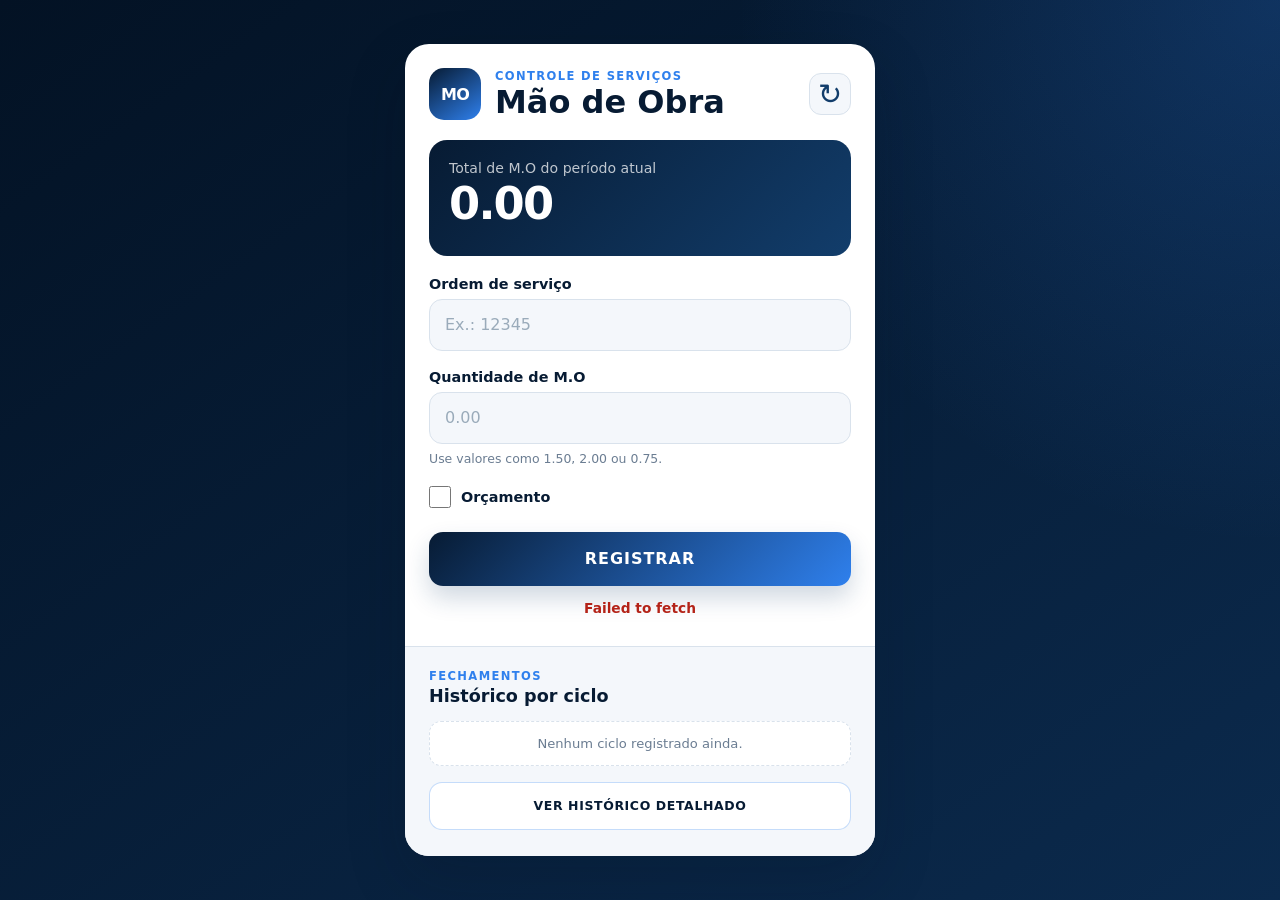
<file: index.html>
<!DOCTYPE html>
<html lang="pt-BR">
<head>
  <meta charset="UTF-8">
  <meta name="viewport" content="width=device-width, initial-scale=1.0, viewport-fit=cover">
  <meta name="theme-color" content="#071b33">
  <meta name="description" content="Registro simples de ordem de serviço e mão de obra.">
  <meta name="mobile-web-app-capable" content="yes">
  <meta name="apple-mobile-web-app-capable" content="yes">
  <meta name="apple-mobile-web-app-status-bar-style" content="black-translucent">
  <meta name="apple-mobile-web-app-title" content="Mão de Obra">

  <title>Mão de Obra</title>

  <link rel="manifest" href="./manifest.webmanifest">
  <link rel="icon" type="image/svg+xml" href="./icons/icon.svg">
  <link rel="apple-touch-icon" href="./icons/icon.svg">
  <link rel="stylesheet" href="styles.css">
  <style>
    .checkbox-field {
      display: flex;
      align-items: center;
      gap: 10px;
      width: fit-content;
      margin: 20px 0 0;
      cursor: pointer;
      user-select: none;
    }

    .checkbox-field input[type="checkbox"] {
      width: 22px;
      min-height: 22px;
      height: 22px;
      margin: 0;
      padding: 0;
      flex: 0 0 22px;
      accent-color: var(--blue-500);
      cursor: pointer;
    }

    .checkbox-field span {
      line-height: 1;
    }
  </style>
</head>
<body>
  <main class="page-shell">
    <section class="app-card" aria-labelledby="page-title">
      <header class="app-header">
        <div class="brand-mark" aria-hidden="true">MO</div>
        <div>
          <p class="eyebrow">CONTROLE DE SERVIÇOS</p>
          <h1 id="page-title">Mão de Obra</h1>
        </div>
        <button id="btn-atualizar" class="refresh-button" type="button" aria-label="Atualizar dados" title="Atualizar dados"><span aria-hidden="true">↻</span></button>
      </header>

      <section class="total-card" aria-live="polite">
        <span>Total de M.O do período atual</span>
        <strong id="total-mo">0.00</strong>
        <small id="periodo-atual" class="period-label"></small>
      </section>

      <form id="registro-form" class="form-card" novalidate>
        <div class="field-group">
          <label for="ordem-servico">Ordem de serviço</label>
          <input id="ordem-servico" name="ordemServico" type="text" inputmode="numeric" autocomplete="off" placeholder="Ex.: 12345" maxlength="40" required>
        </div>

        <div class="field-group">
          <label for="mao-obra">Quantidade de M.O</label>
          <input id="mao-obra" name="maoObra" type="text" inputmode="decimal" autocomplete="off" placeholder="0.00" required>
          <small>Use valores como 1.50, 2.00 ou 0.75.</small>
        </div>

        <label class="checkbox-field" for="orcamento">
          <input id="orcamento" name="orcamento" type="checkbox">
          <span>Orçamento</span>
        </label>

        <button id="btn-registrar" type="submit">REGISTRAR</button>
        <p id="status" class="status" role="status" aria-live="polite"></p>
      </form>

      <section class="history-section" aria-labelledby="history-title">
        <p class="eyebrow">FECHAMENTOS</p>
        <h2 id="history-title">Histórico por ciclo</h2>
        <div id="history-list" class="history-list" aria-live="polite">
          <p class="history-empty">Nenhum ciclo registrado ainda.</p>
        </div>
        <a class="link-button" href="historico.html">VER HISTÓRICO DETALHADO</a>
      </section>
    </section>
  </main>

  <script src="refresh.js" defer></script>
  <script src="app.js" defer></script>
</body>
</html>
</file>
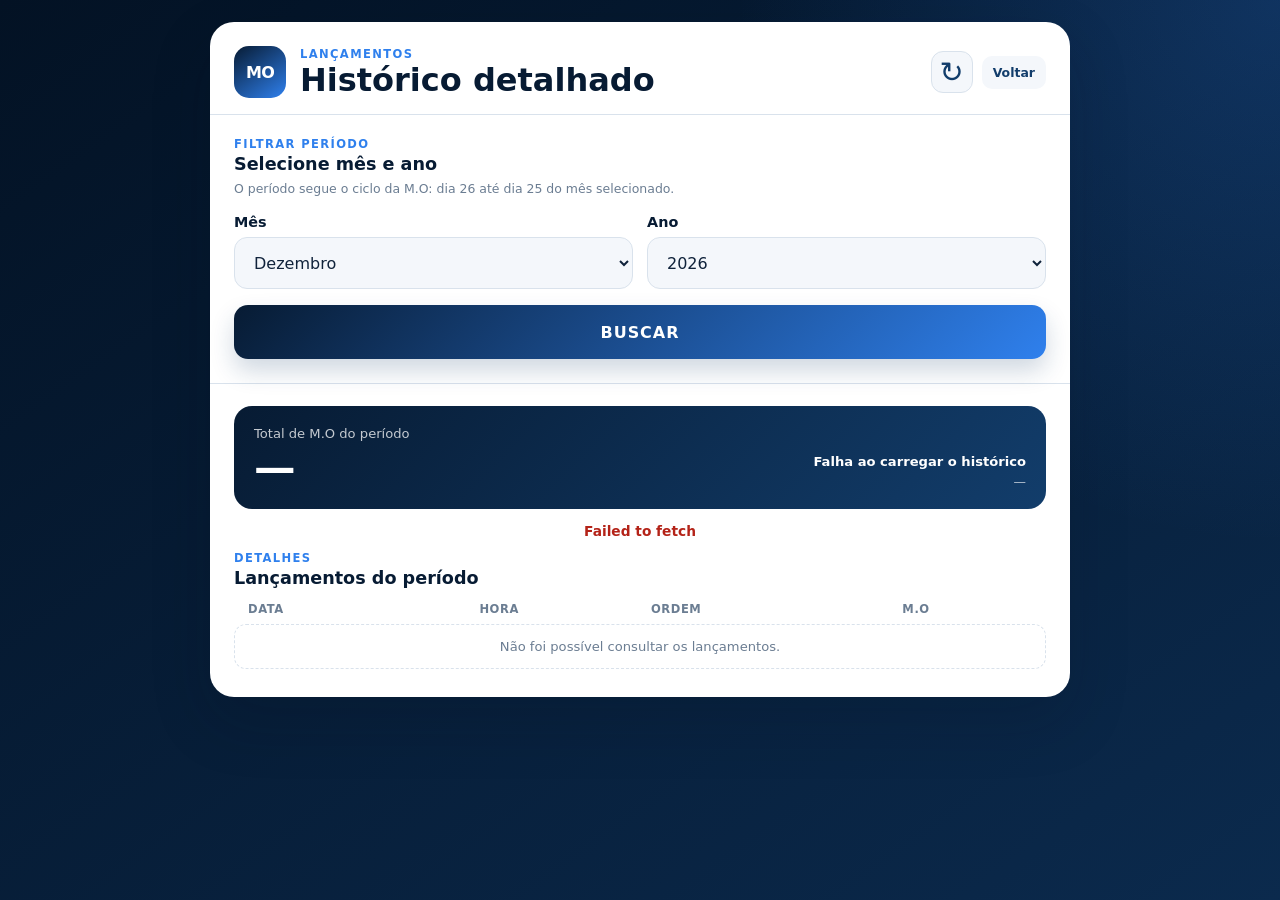
<file: historico.html>
<!DOCTYPE html>
<html lang="pt-BR">
<head>
  <meta charset="UTF-8">
  <meta name="viewport" content="width=device-width, initial-scale=1.0, viewport-fit=cover">
  <meta name="theme-color" content="#071b33">
  <meta name="description" content="Histórico detalhado dos lançamentos de mão de obra.">
  <meta name="mobile-web-app-capable" content="yes">
  <meta name="apple-mobile-web-app-capable" content="yes">
  <meta name="apple-mobile-web-app-status-bar-style" content="black-translucent">
  <meta name="apple-mobile-web-app-title" content="Mão de Obra">

  <title>Histórico | Mão de Obra</title>

  <link rel="manifest" href="./manifest.webmanifest">
  <link rel="icon" type="image/svg+xml" href="./icons/icon.svg">
  <link rel="apple-touch-icon" href="./icons/icon.svg">
  <link rel="stylesheet" href="styles.css">
</head>
<body>
  <main class="page-shell history-page-shell">
    <section class="app-card wide" aria-labelledby="page-title">
      <header class="app-header history-page-header">
        <div class="brand-mark" aria-hidden="true">MO</div>
        <div class="header-copy">
          <p class="eyebrow">LANÇAMENTOS</p>
          <h1 id="page-title">Histórico detalhado</h1>
        </div>
        <div class="header-actions">
          <button id="btn-atualizar" class="refresh-button" type="button" aria-label="Atualizar dados" title="Atualizar dados"><span aria-hidden="true">↻</span></button>
          <a class="header-back" href="index.html">Voltar</a>
        </div>
      </header>

      <section class="filter-card" aria-labelledby="filter-title">
        <div>
          <p class="eyebrow">FILTRAR PERÍODO</p>
          <h2 id="filter-title">Selecione mês e ano</h2>
          <small>O período segue o ciclo da M.O: dia 26 até dia 25 do mês selecionado.</small>
        </div>

        <form id="historico-form" class="filter-form">
          <div class="filter-grid">
            <div class="field-group">
              <label for="mes">Mês</label>
              <select id="mes" name="mes" required>
                <option value="1">Janeiro</option>
                <option value="2">Fevereiro</option>
                <option value="3">Março</option>
                <option value="4">Abril</option>
                <option value="5">Maio</option>
                <option value="6">Junho</option>
                <option value="7">Julho</option>
                <option value="8">Agosto</option>
                <option value="9">Setembro</option>
                <option value="10">Outubro</option>
                <option value="11">Novembro</option>
                <option value="12">Dezembro</option>
              </select>
            </div>

            <div class="field-group">
              <label for="ano">Ano</label>
              <select id="ano" name="ano" required></select>
            </div>
          </div>

          <button id="btn-buscar" class="filter-action" type="submit">BUSCAR</button>
        </form>
      </section>

      <section class="history-summary" aria-live="polite">
        <div>
          <span>Total de M.O do período</span>
          <strong id="historico-total">0.00</strong>
        </div>
        <div class="history-summary-meta">
          <span id="historico-periodo">Selecione um período</span>
          <small id="historico-quantidade">0 lançamentos</small>
        </div>
      </section>

      <p id="historico-status" class="status history-status" role="status" aria-live="polite"></p>

      <section class="records-section" aria-labelledby="records-title">
        <div class="records-title-row">
          <div>
            <p class="eyebrow">DETALHES</p>
            <h2 id="records-title">Lançamentos do período</h2>
          </div>
        </div>

        <div class="records-head" aria-hidden="true">
          <span>Data</span>
          <span>Hora</span>
          <span>Ordem</span>
          <span>M.O</span>
        </div>

        <div id="lancamentos-list" class="records-list" aria-live="polite">
          <p class="history-empty">Carregando lançamentos...</p>
        </div>
      </section>
    </section>
  </main>

  <script src="refresh.js" defer></script>
  <script src="historico.js" defer></script>
</body>
</html>
</file>
<file: styles.css>
:root {
  --navy-950: #031224;
  --navy-900: #071b33;
  --navy-800: #0b2a4d;
  --navy-700: #123d6b;
  --blue-500: #2f80ed;
  --blue-400: #5aa2ff;
  --surface: #ffffff;
  --surface-soft: #f4f7fb;
  --text: #10233b;
  --muted: #6b7d92;
  --border: #d9e2ec;
  --success: #177245;
  --danger: #b42318;
  --shadow: 0 24px 60px rgba(3, 18, 36, 0.18);
}

* {
  box-sizing: border-box;
}

html {
  min-height: 100%;
  background: var(--navy-950);
}

body {
  min-height: 100vh;
  margin: 0;
  font-family: Inter, ui-sans-serif, system-ui, -apple-system, BlinkMacSystemFont, "Segoe UI", sans-serif;
  color: var(--text);
  background:
    radial-gradient(circle at top right, rgba(47, 128, 237, 0.22), transparent 34rem),
    linear-gradient(145deg, var(--navy-950), var(--navy-800));
}

button,
input,
select {
  font: inherit;
}

.page-shell {
  min-height: 100vh;
  display: grid;
  place-items: center;
  padding: max(22px, env(safe-area-inset-top)) 18px max(22px, env(safe-area-inset-bottom));
}

.app-card {
  width: min(100%, 470px);
  background: var(--surface);
  border-radius: 24px;
  box-shadow: var(--shadow);
  overflow: hidden;
}

.app-card.wide {
  width: min(100%, 860px);
}

.app-header {
  display: flex;
  align-items: center;
  gap: 14px;
  padding: 24px 24px 16px;
}

.header-actions {
  display: flex;
  align-items: center;
  gap: 9px;
  margin-left: auto;
}

.app-header .refresh-button {
  display: grid;
  place-items: center;
  flex: 0 0 42px;
  width: 42px;
  min-height: 42px;
  height: 42px;
  margin: 0 0 0 auto;
  padding: 0;
  border: 1px solid var(--border);
  border-radius: 12px;
  color: var(--navy-700);
  background: var(--surface-soft);
  box-shadow: none;
  font-size: 1.8rem;
  font-weight: 500;
  letter-spacing: 0;
}

.app-header .refresh-button:hover {
  color: var(--blue-500);
  border-color: var(--blue-500);
  box-shadow: none;
}

.refresh-button:focus-visible {
  outline: 3px solid var(--blue-500);
  outline-offset: 2px;
}

.refresh-button.is-refreshing span {
  animation: giro-atualizacao 0.8s linear infinite;
}

@keyframes giro-atualizacao {
  to { transform: rotate(360deg); }
}

.pull-refresh-indicator {
  position: fixed;
  z-index: 100;
  top: calc(12px + env(safe-area-inset-top));
  left: 50%;
  min-width: 180px;
  padding: 10px 14px;
  border-radius: 999px;
  color: #fff;
  background: var(--navy-900);
  box-shadow: 0 8px 22px rgba(3, 18, 36, 0.2);
  font-size: 0.8rem;
  font-weight: 700;
  text-align: center;
  pointer-events: none;
  opacity: 0;
  transform: translate(-50%, -12px);
  transition: opacity 0.15s ease, transform 0.15s ease;
}

.pull-refresh-indicator.visible {
  opacity: 1;
  transform: translate(-50%, 0);
}

@media (prefers-reduced-motion: reduce) {
  .refresh-button.is-refreshing span { animation: none; }
  .pull-refresh-indicator { transition: none; }
}

.brand-mark {
  width: 52px;
  height: 52px;
  display: grid;
  place-items: center;
  flex: 0 0 auto;
  border-radius: 15px;
  color: #fff;
  font-weight: 800;
  letter-spacing: -0.04em;
  background: linear-gradient(145deg, var(--navy-900), var(--blue-500));
}

.eyebrow {
  margin: 0 0 3px;
  font-size: 0.72rem;
  font-weight: 800;
  letter-spacing: 0.12em;
  color: var(--blue-500);
}

h1,
h2 {
  margin: 0;
  color: var(--navy-900);
}

h1 {
  font-size: clamp(1.65rem, 6vw, 2rem);
  line-height: 1.05;
}

h2 {
  font-size: 1.1rem;
}

.total-card {
  margin: 4px 24px 20px;
  padding: 20px;
  border-radius: 18px;
  color: #fff;
  background: linear-gradient(135deg, var(--navy-900), var(--navy-700));
}

.total-card span {
  display: block;
  margin-bottom: 6px;
  font-size: 0.88rem;
  color: rgba(255, 255, 255, 0.74);
}

.total-card strong {
  display: block;
  font-size: clamp(2rem, 10vw, 2.8rem);
  line-height: 1;
  font-variant-numeric: tabular-nums;
  letter-spacing: -0.04em;
}

.total-card .period-label {
  margin-top: 9px;
  color: rgba(255, 255, 255, 0.72);
  font-size: 0.76rem;
}

.form-card {
  padding: 0 24px 26px;
}

.field-group + .field-group {
  margin-top: 18px;
}

label {
  display: block;
  margin-bottom: 7px;
  font-size: 0.9rem;
  font-weight: 750;
  color: var(--navy-900);
}

input,
select {
  width: 100%;
  min-height: 52px;
  padding: 0 15px;
  border: 1px solid var(--border);
  border-radius: 13px;
  outline: none;
  color: var(--text);
  background: var(--surface-soft);
  transition: border-color 0.2s ease, box-shadow 0.2s ease, background 0.2s ease;
}

select {
  cursor: pointer;
}

input:focus,
select:focus {
  border-color: var(--blue-500);
  background: #fff;
  box-shadow: 0 0 0 4px rgba(47, 128, 237, 0.12);
}

input::placeholder {
  color: #9aabba;
}

small {
  display: block;
  margin-top: 7px;
  color: var(--muted);
  font-size: 0.78rem;
}

button {
  width: 100%;
  min-height: 54px;
  margin-top: 24px;
  border: 0;
  border-radius: 14px;
  cursor: pointer;
  color: #fff;
  font-weight: 850;
  letter-spacing: 0.06em;
  background: linear-gradient(135deg, var(--navy-900), var(--blue-500));
  box-shadow: 0 12px 24px rgba(18, 61, 107, 0.2);
  transition: transform 0.15s ease, opacity 0.15s ease, box-shadow 0.15s ease;
}

button:hover {
  box-shadow: 0 14px 28px rgba(18, 61, 107, 0.28);
}

button:active {
  transform: translateY(1px);
}

button:disabled {
  cursor: wait;
  opacity: 0.68;
}

.status {
  min-height: 20px;
  margin: 14px 2px 0;
  text-align: center;
  font-size: 0.86rem;
  font-weight: 650;
  color: var(--muted);
}

.status.success {
  color: var(--success);
}

.status.error {
  color: var(--danger);
}

.history-section {
  padding: 22px 24px 26px;
  border-top: 1px solid var(--border);
  background: var(--surface-soft);
}

.history-list {
  display: grid;
  gap: 10px;
  margin-top: 15px;
}

.history-item {
  display: flex;
  align-items: center;
  justify-content: space-between;
  gap: 14px;
  padding: 13px 14px;
  border: 1px solid var(--border);
  border-radius: 13px;
  background: #fff;
}

.history-item.current {
  border-color: rgba(47, 128, 237, 0.42);
  box-shadow: inset 3px 0 0 var(--blue-500);
}

.history-info {
  min-width: 0;
}

.history-info > strong {
  display: block;
  font-size: 0.78rem;
  line-height: 1.4;
  color: var(--text);
}

.current-badge {
  display: inline-block;
  margin-top: 5px;
  padding: 3px 7px;
  border-radius: 999px;
  font-size: 0.62rem;
  font-weight: 850;
  letter-spacing: 0.06em;
  color: var(--blue-500);
  background: rgba(47, 128, 237, 0.1);
}

.history-total {
  flex: 0 0 auto;
  font-size: 1.1rem;
  color: var(--navy-900);
  font-variant-numeric: tabular-nums;
}

.history-empty {
  margin: 0;
  padding: 14px;
  border: 1px dashed var(--border);
  border-radius: 12px;
  text-align: center;
  color: var(--muted);
  font-size: 0.82rem;
  background: #fff;
}

.link-button {
  min-height: 48px;
  margin-top: 16px;
  display: flex;
  align-items: center;
  justify-content: center;
  padding: 0 16px;
  border: 1px solid rgba(47, 128, 237, 0.28);
  border-radius: 13px;
  text-decoration: none;
  text-align: center;
  color: var(--navy-900);
  font-size: 0.78rem;
  font-weight: 850;
  letter-spacing: 0.05em;
  background: #fff;
}

.link-button:hover {
  border-color: var(--blue-500);
  color: var(--blue-500);
}

.history-page-shell {
  align-items: start;
}

.history-page-header {
  border-bottom: 1px solid var(--border);
}

.header-copy {
  min-width: 0;
}

.header-back {
  margin-left: auto;
  flex: 0 0 auto;
  padding: 9px 11px;
  border-radius: 10px;
  text-decoration: none;
  color: var(--navy-700);
  font-size: 0.78rem;
  font-weight: 800;
  background: var(--surface-soft);
}

.filter-card {
  padding: 22px 24px 24px;
  border-bottom: 1px solid var(--border);
}

.filter-form {
  margin-top: 18px;
}

.filter-grid {
  display: grid;
  grid-template-columns: repeat(2, minmax(0, 1fr));
  gap: 14px;
}

.filter-grid .field-group + .field-group {
  margin-top: 0;
}

.filter-action {
  margin-top: 16px;
}

.history-summary {
  margin: 22px 24px 0;
  display: flex;
  align-items: end;
  justify-content: space-between;
  gap: 20px;
  padding: 20px;
  border-radius: 18px;
  color: #fff;
  background: linear-gradient(135deg, var(--navy-900), var(--navy-700));
}

.history-summary span {
  display: block;
  color: rgba(255, 255, 255, 0.76);
  font-size: 0.82rem;
}

.history-summary strong {
  display: block;
  margin-top: 6px;
  font-size: clamp(2rem, 8vw, 2.6rem);
  line-height: 1;
  font-variant-numeric: tabular-nums;
}

.history-summary-meta {
  text-align: right;
}

.history-summary-meta span {
  color: #fff;
  font-weight: 750;
}

.history-summary-meta small {
  margin-top: 5px;
  color: rgba(255, 255, 255, 0.7);
}

.history-status {
  margin-left: 24px;
  margin-right: 24px;
}

.records-section {
  padding: 8px 24px 28px;
}

.records-title-row {
  margin-bottom: 14px;
}

.records-head,
.record-item {
  display: grid;
  grid-template-columns: 1.1fr 0.8fr 1.2fr 0.65fr;
  gap: 12px;
  align-items: center;
}

.records-head {
  padding: 0 14px 8px;
  color: var(--muted);
  font-size: 0.72rem;
  font-weight: 800;
  letter-spacing: 0.05em;
  text-transform: uppercase;
}

.records-list {
  display: grid;
  gap: 9px;
}

.record-item {
  padding: 14px;
  border: 1px solid var(--border);
  border-radius: 13px;
  background: var(--surface-soft);
}

.record-cell {
  min-width: 0;
}

.record-cell strong {
  display: block;
  overflow: hidden;
  color: var(--text);
  font-size: 0.9rem;
  text-overflow: ellipsis;
  white-space: nowrap;
}

.record-label {
  display: none;
  margin-bottom: 3px;
  color: var(--muted);
  font-size: 0.66rem;
  font-weight: 800;
  letter-spacing: 0.05em;
  text-transform: uppercase;
}

.record-mo {
  text-align: right;
}

.record-mo strong {
  color: var(--navy-900);
  font-size: 1rem;
  font-variant-numeric: tabular-nums;
}

@media (max-width: 620px) {
  .history-summary {
    align-items: start;
    flex-direction: column;
    gap: 14px;
  }

  .history-summary-meta {
    text-align: left;
  }

  .records-head {
    display: none;
  }

  .record-item {
    grid-template-columns: repeat(2, minmax(0, 1fr));
    gap: 12px 16px;
  }

  .record-label {
    display: block;
  }

  .record-mo {
    text-align: left;
  }
}

@media (max-width: 420px) {
  .page-shell {
    padding-left: 12px;
    padding-right: 12px;
  }

  .app-card {
    border-radius: 20px;
  }

  .app-header {
    padding: 20px 18px 14px;
  }

  .history-page-header {
    gap: 10px;
    flex-wrap: wrap;
  }

  .history-page-header .header-copy {
    flex: 1 1 calc(100% - 70px);
  }

  .history-page-header .header-actions {
    margin-left: auto;
  }

  .history-page-header .brand-mark {
    width: 46px;
    height: 46px;
    border-radius: 13px;
  }

  .history-page-header h1 {
    font-size: 1.4rem;
  }

  .header-back {
    padding: 8px 9px;
  }

  .total-card {
    margin: 2px 18px 18px;
  }

  .form-card,
  .history-section,
  .filter-card,
  .records-section {
    padding-left: 18px;
    padding-right: 18px;
  }

  .history-summary {
    margin-left: 18px;
    margin-right: 18px;
  }

  .history-status {
    margin-left: 18px;
    margin-right: 18px;
  }

  .history-item {
    padding: 12px;
  }

  .filter-grid {
    gap: 10px;
  }
}
</file>
